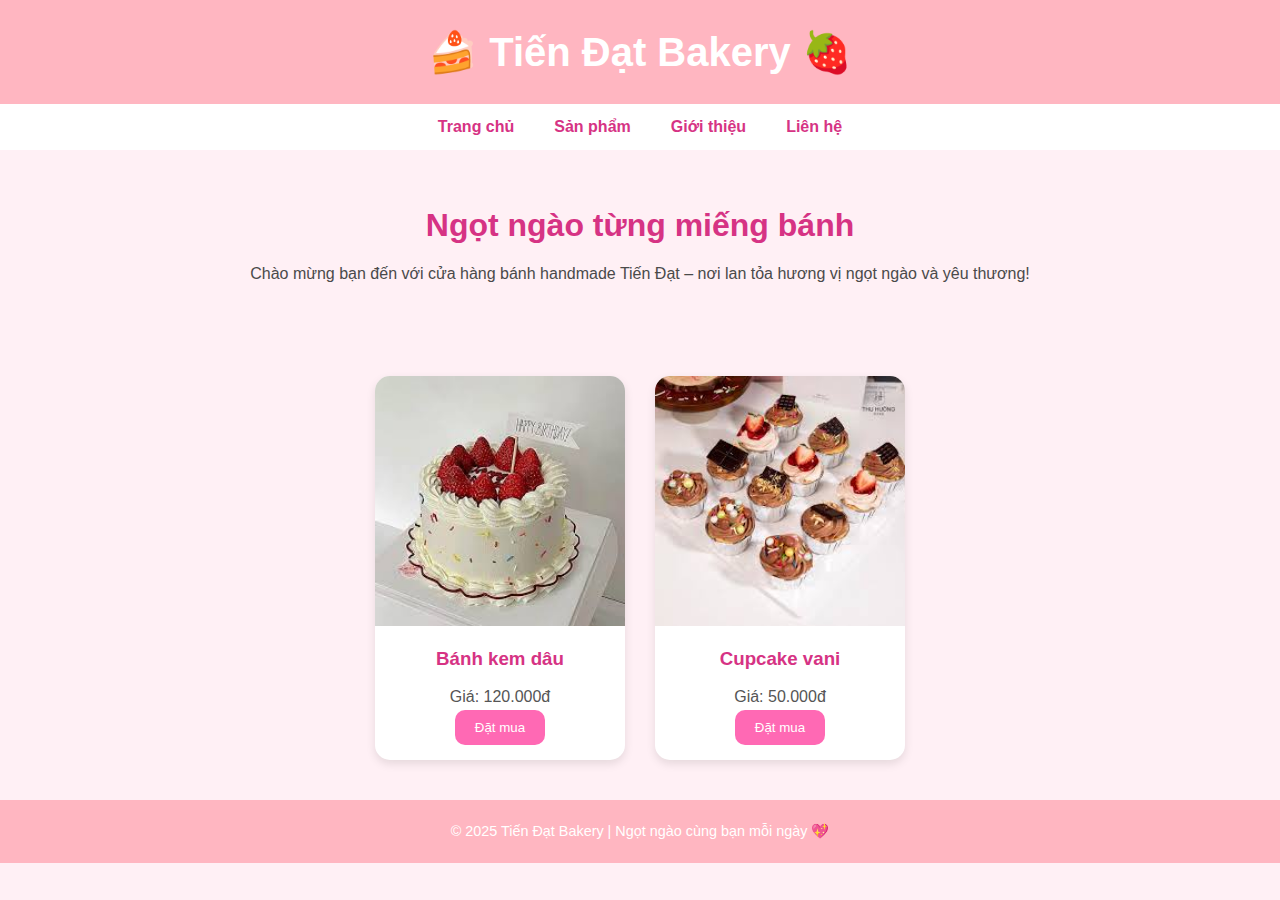
<file: index.html>
<!DOCTYPE html>
<html lang="vi">
<head>
  <meta charset="UTF-8">
  <title>Cửa hàng bánh ngọt Tiến Đạt</title>
  <link rel="stylesheet" href="style.css">
</head>
<body>
  <header>
    <h1>🍰 Tiến Đạt Bakery 🍓</h1>
  </header>

  <nav>
    <a href="#">Trang chủ</a>
    <a href="#">Sản phẩm</a>
    <a href="gioithieu.html">Giới thiệu</a>
    <a href="lienhe.html">Liên hệ</a>
  </nav>

  <section class="intro">
    <h2>Ngọt ngào từng miếng bánh</h2>
    <p>Chào mừng bạn đến với cửa hàng bánh handmade Tiến Đạt – nơi lan tỏa hương vị ngọt ngào và yêu thương!</p>
  </section>

  <section class="products">
    <div class="product">
      <img src="tải xuống (1).jpg" alt="Bánh kem dâu"> 
      <h3>Bánh kem dâu</h3>
      <p>Giá: 120.000đ</p>
      <a href="datmua.html"><button>Đặt mua</button></a>
    </div>

    <div class="product">
      <img src="tải xuống.jpg" alt="Cupcake vani">
      <h3>Cupcake vani</h3>
      <p>Giá: 50.000đ</p>
      <a href="datmua.html"><button>Đặt mua</button></a>
    </div>
  </section>
  <footer>
    © 2025 Tiến Đạt Bakery | Ngọt ngào cùng bạn mỗi ngày 💖
  </footer>
</body>
</html>
</file>
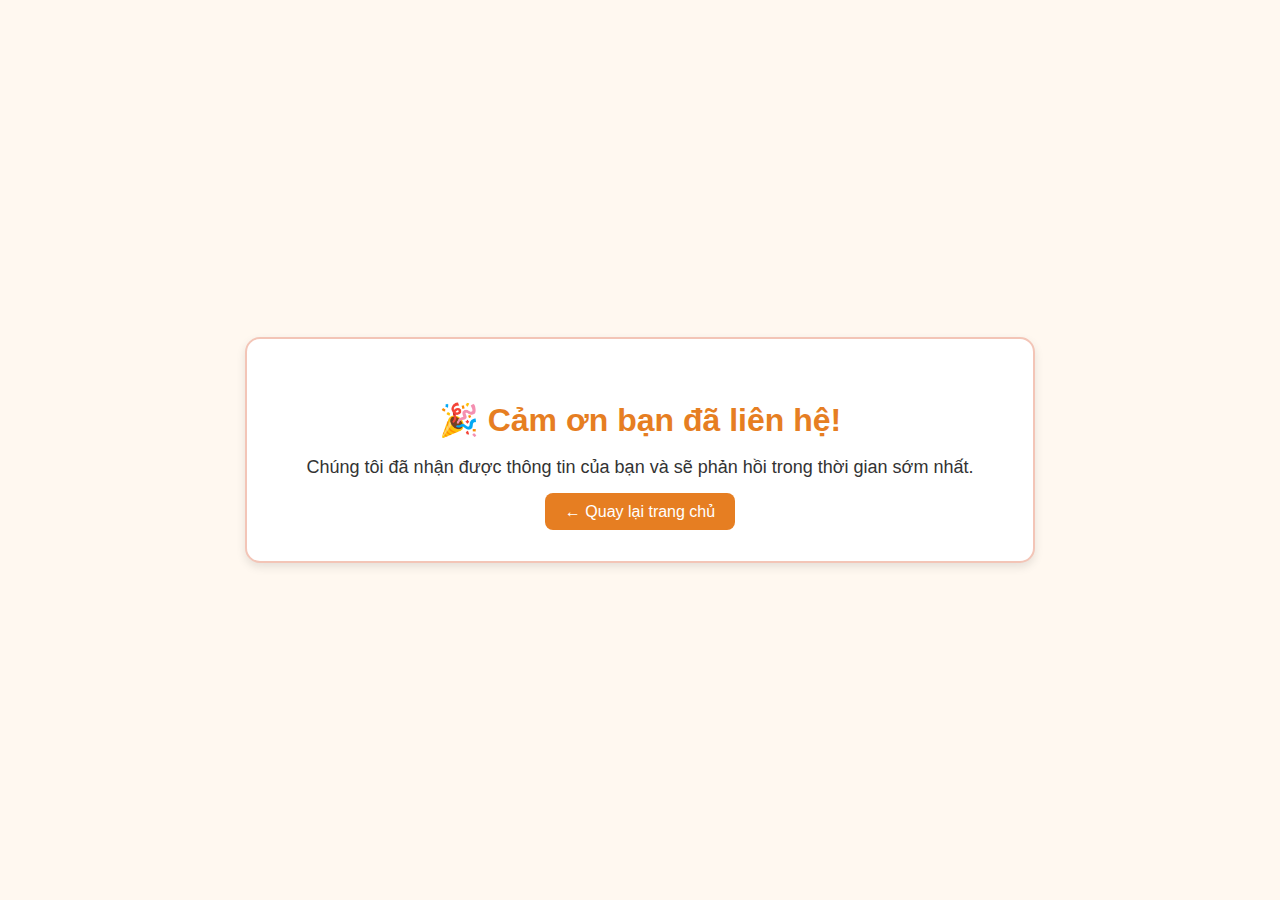
<file: camonlinhe.html>
<!DOCTYPE html>
<html lang="vi">
<head>
    <meta charset="UTF-8">
    <meta name="viewport" content="width=device-width, initial-scale=1.0">
    <title>Cảm ơn đã liên hệ</title>
    <link rel="stylesheet" href="camonlienhe.css">
</head>
<body>
    <div class="thankyou-container">
        <h1>🎉 Cảm ơn bạn đã liên hệ!</h1>
        <p>Chúng tôi đã nhận được thông tin của bạn và sẽ phản hồi trong thời gian sớm nhất.</p>
        <a href="baitaplon.html" class="back-home">← Quay lại trang chủ</a>
    </div>
</body>
</html>
</file>
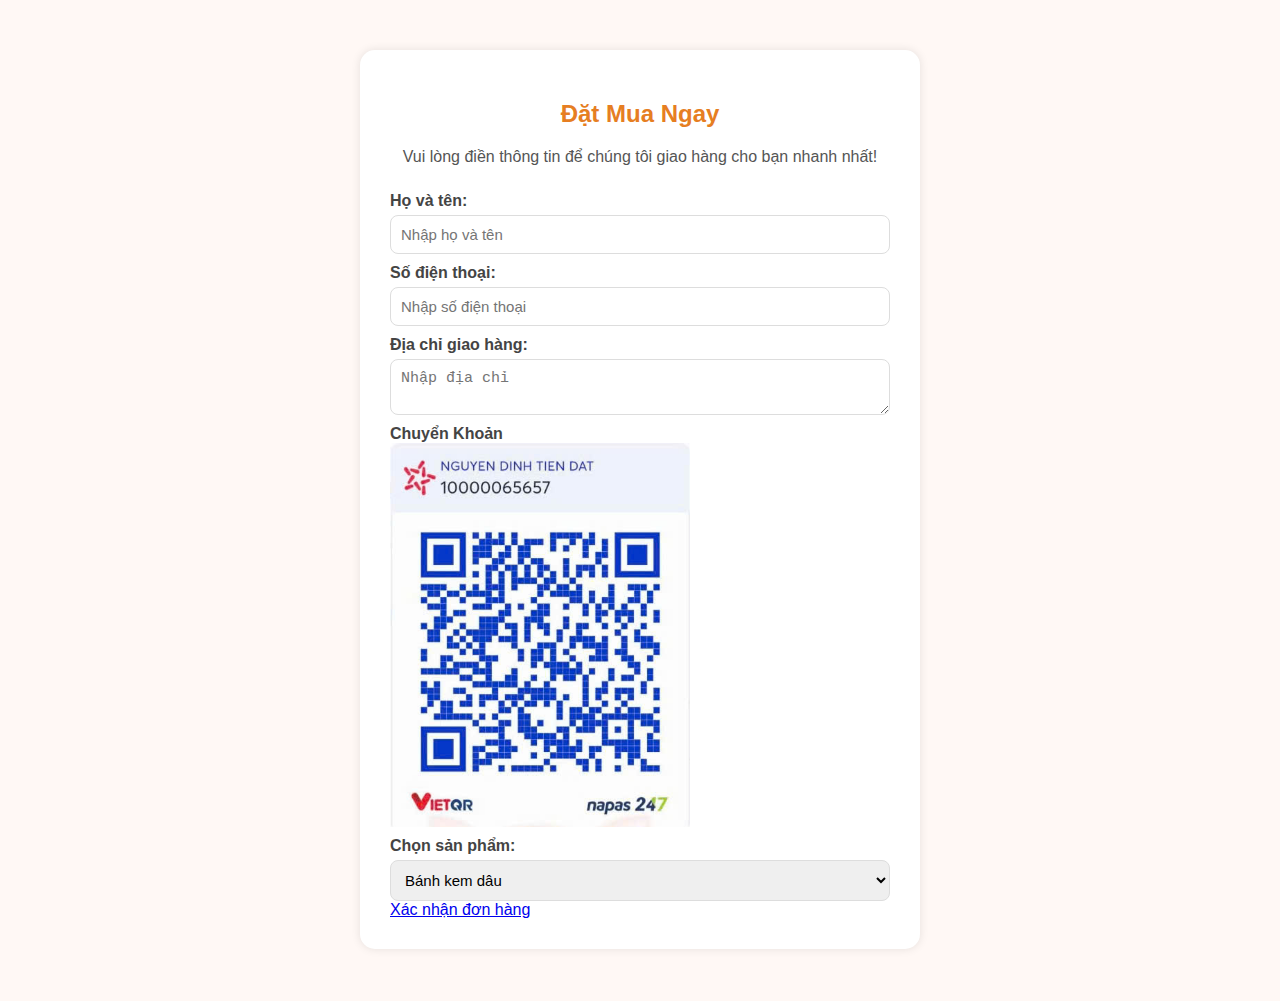
<file: datmua.html>
<!DOCTYPE html>
<html lang="vi">
<head>
  <meta charset="UTF-8">
  <meta name="viewport" content="width=device-width, initial-scale=1.0">
  <title>Đặt Mua Sản Phẩm</title>
  <link rel="stylesheet" href="datmua.css">
</head>
<body>
  <section class="order-section">
    <h2>Đặt Mua Ngay</h2>
    <p>Vui lòng điền thông tin để chúng tôi giao hàng cho bạn nhanh nhất!</p>

    <form class="order-form">
      <label for="name">Họ và tên:</label>
      <input type="text" id="name" name="name" placeholder="Nhập họ và tên" required>

      <label for="phone">Số điện thoại:</label>
      <input type="tel" id="phone" name="phone" placeholder="Nhập số điện thoại" required>

      <label for="address">Địa chỉ giao hàng:</label>
      <textarea id="address" name="address" placeholder="Nhập địa chỉ" required></textarea>

      <label for="Mã Qr">Chuyển Khoản</label>
      <img src="max.jpg" alt="Mã chuyển khoản" width="300px">

      <label for="product">Chọn sản phẩm:</label>
      <select id="product" name="product">
        <option>Bánh kem dâu</option>
        <option>Cupcake vani</option>
      </select>

      <a href="dathangthanhcong.html"> Xác nhận đơn hàng </a>
    </form>
  </section>
</body>
</html>
</file>
<file: style.css>
/* Đặt lại mặc định */
* {
  margin: 0;
  padding: 0;
  box-sizing: border-box;
}

body {
  font-family: 'Poppins', sans-serif;
  background-color: #fff0f5;
  color: #4a4a4a;
  line-height: 1.6;
}

/* Header */
header {
  background-color: #ffb6c1;
  text-align: center;
  padding: 20px 0;
  box-shadow: 0 2px 8px rgba(0,0,0,0.1);
}

header h1 {
  color: white;
  font-size: 2.5em;
  font-weight: bold;
}

/* Thanh menu */
nav {
  background-color: #fff;
  display: flex;
  justify-content: center;
  padding: 10px 0;
}

nav a {
  color: #d63384;
  text-decoration: none;
  margin: 0 20px;
  font-weight: bold;
}

nav a:hover {
  color: #ff69b4;
  border-bottom: 2px solid #ff69b4;
}

/* Phần giới thiệu */
section.intro {
  text-align: center;
  padding: 50px 20px;
}

section.intro h2 {
  color: #d63384;
  font-size: 2em;
  margin-bottom: 10px;
}

/* Danh sách sản phẩm */
.products {
  display: flex;
  flex-wrap: wrap;
  justify-content: center;
  gap: 30px;
  padding: 40px;
}

.product {
  background: white;
  width: 250px;
  border-radius: 15px;
  box-shadow: 0 4px 10px rgba(0,0,0,0.1);
  text-align: center;
  transition: transform 0.3s ease;
}

.product:hover {
  transform: scale(1.05);
}

.product img {
  width: 100%;
  border-radius: 15px 15px 0 0;
}

.product h3 {
  color: #d63384;
  margin: 10px 0;
}

.product p {
  color: #555;
}

.product button {
  background-color: #ff69b4;
  color: white;
  border: none;
  padding: 10px 20px;
  border-radius: 10px;
  cursor: pointer;
  margin-bottom: 15px;
}

.product button:hover {
  background-color: #d63384;
}

/* Footer */
footer {
  text-align: center;
  background-color: #ffb6c1;
  padding: 20px;
  color: white;
  font-size: 0.9em;
}
</file>
<file: camonlienhe.css>
body {
    font-family: Arial, sans-serif;
    background-color: #fff8f0;
    display: flex;
    justify-content: center;
    align-items: center;
    height: 100vh;
    margin: 0;
}

.thankyou-container {
    text-align: center;
    background-color: #ffffff;
    border: 2px solid #f3c5b7;
    padding: 40px 60px;
    border-radius: 15px;
    box-shadow: 0 4px 10px rgba(0,0,0,0.1);
}

h1 {
    color: #e67e22;
    margin-bottom: 15px;
}

p {
    color: #333;
    font-size: 18px;
    margin-bottom: 25px;
}

.back-home {
    text-decoration: none;
    background-color: #e67e22;
    color: white;
    padding: 10px 20px;
    border-radius: 8px;
    transition: background-color 0.3s;
}

.back-home:hover {
    background-color: #d35400;
}
</file>
<file: datmua.css>
body {
  font-family: Arial, sans-serif;
  background-color: #fff8f5;
  margin: 0;
  padding: 0;
}
.order-section {
  max-width: 500px;
  background: #ffffff;
  margin: 50px auto;
  padding: 30px;
  border-radius: 15px;
  box-shadow: 0 0 10px rgba(0,0,0,0.1);
}
.order-section h2 {
  text-align: center;
  color: #e67e22;
}
.order-section p {
  text-align: center;
  color: #555;
}
.order-form {
  display: flex;
  flex-direction: column;
}
.order-form label {
  margin-top: 10px;
  font-weight: bold;
  color: #444;
}
.order-form input,
.order-form textarea,
.order-form select {
  margin-top: 5px;
  padding: 10px;
  border: 1px solid #ddd;
  border-radius: 8px;
  font-size: 15px;
}
.order-form button {
  margin-top: 20px;
  padding: 12px;
  background-color: #e67e22;
  color: white;
  border: none;
  border-radius: 10px;
  cursor: pointer;
  font-size: 16px;
  transition: 0.3s;
}

.order-form button:hover {
  background-color: #d35400;
}
</file>
